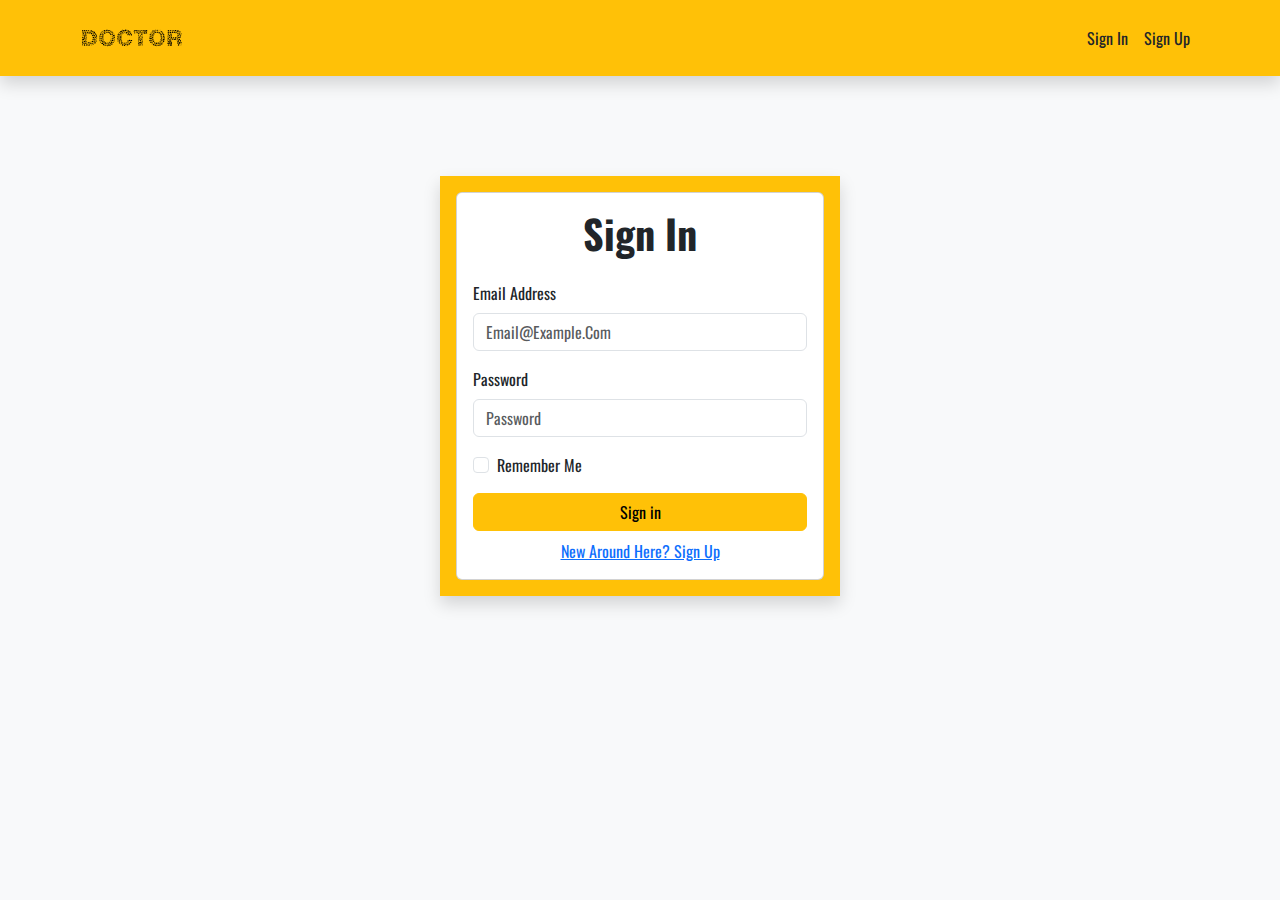
<file: html/login.html>
<!DOCTYPE html>
<html lang="en">
<head>
    <meta charset="UTF-8">
    <meta name="viewport" content="width=device-width, initial-scale=1.0">
    <title>Login Page</title>
    <link rel="icon" href="../image/login_icon_176905.ico">

    <link href="https://cdn.jsdelivr.net/npm/bootstrap@5.3.0/dist/css/bootstrap.min.css" rel="stylesheet">
<link rel="preconnect" href="https://fonts.googleapis.com">
<link rel="preconnect" href="https://fonts.gstatic.com" crossorigin>
<link href="https://fonts.googleapis.com/css2?family=Oswald:wght@200..700&display=swap" rel="stylesheet">
    <link href="../css/login.css" rel="stylesheet">
    <link href="../css/styles.css" rel="stylesheet">
</head>
<body>
<nav class="navbar navbar-expand-lg shadow sticky-top">
  <div class="container d-flex justify-content-around">


    <a class="navbar-brand" href="#"><img src="../image/2730772.svg" style="max-width: 100px;"></a>

    <button class="navbar-toggler" type="button" data-bs-toggle="collapse" data-bs-target="#navbarSupportedContent" aria-controls="navbarSupportedContent" aria-expanded="false" aria-label="Toggle navigation">
      <span class="navbar-toggler-icon"></span>
    </button>

    <div class="collapse navbar-collapse justify-content-end" id="navbarSupportedContent">

      <ul class="navbar-nav mb-2 mb-lg-0">
        <li class="nav-item pr-4">
          <a class="nav-link active text-dark" aria-current="page" href="#">sign in </a>
        </li>
        <li class="nav-item pr-4">
          <a class="nav-link text-dark" href="register.html">sign up</a>
        </li>
      </ul>

    </div>
  </div>
</nav>
<section class="mt-4">
    <div class="container shadow p-3 login-container bg-warning">
        <div class="card">
            <div class="card-body">

                <div id="alertMessage" class="alert alert-dismissible fade show d-none" role="alert">
                    <span id="alertText"></span>
                    <button type="button" class="btn-close" data-bs-dismiss="alert" aria-label="Close"></button>
                </div>

                <h3 class="card-title text-center mb-4">Sign In</h3>
                <form id="loginForm" class="needs-validation" novalidate>
                    <div class="mb-3">
                        <label for="email" class="form-label">Email address</label>
                        <input type="email" class="form-control" id="email" placeholder="email@example.com" required>
                        <div class="invalid-feedback">
                            Please enter a valid email address.
                        </div>
<!--                        <div class="invalid-feedback " id="empty_email">-->
<!--                            Valid email is  required.-->
<!--                        </div>-->

                    </div>
                    <div class="mb-3">
                        <label for="password" class="form-label">Password</label>
                        <input type="password" class="form-control" id="password" placeholder="Password" required>
                        <div class="invalid-feedback">
                            Please enter your password.
                        </div>
<!--                         <div class="invalid-feedback " id="empty_pass">-->
<!--                            Valid password is  required.-->
<!--                        </div>-->
                    </div>
                    <div class="mb-3 form-check">
                        <input type="checkbox" class="form-check-input" id="rememberMe">
                        <label class="form-check-label" for="rememberMe">Remember me</label>
                    </div>
                    <button type="submit" class="btn btn-warning btn-hover w-100" id="signIn">Sign in</button>
                </form>

                <div class="text-center mt-2">
                    <a href="register.html">New around here? Sign up</a>
                </div>
            </div>
        </div>
    </div><!--container-->
</section>

    <script src="https://cdn.jsdelivr.net/npm/@popperjs/core@2.9.3/dist/umd/popper.min.js"></script>
    <script src="https://cdn.jsdelivr.net/npm/bootstrap@5.3.0/dist/js/bootstrap.min.js"></script>
  <script src="../js/login.js"></script>

</body>
</html>
</file>
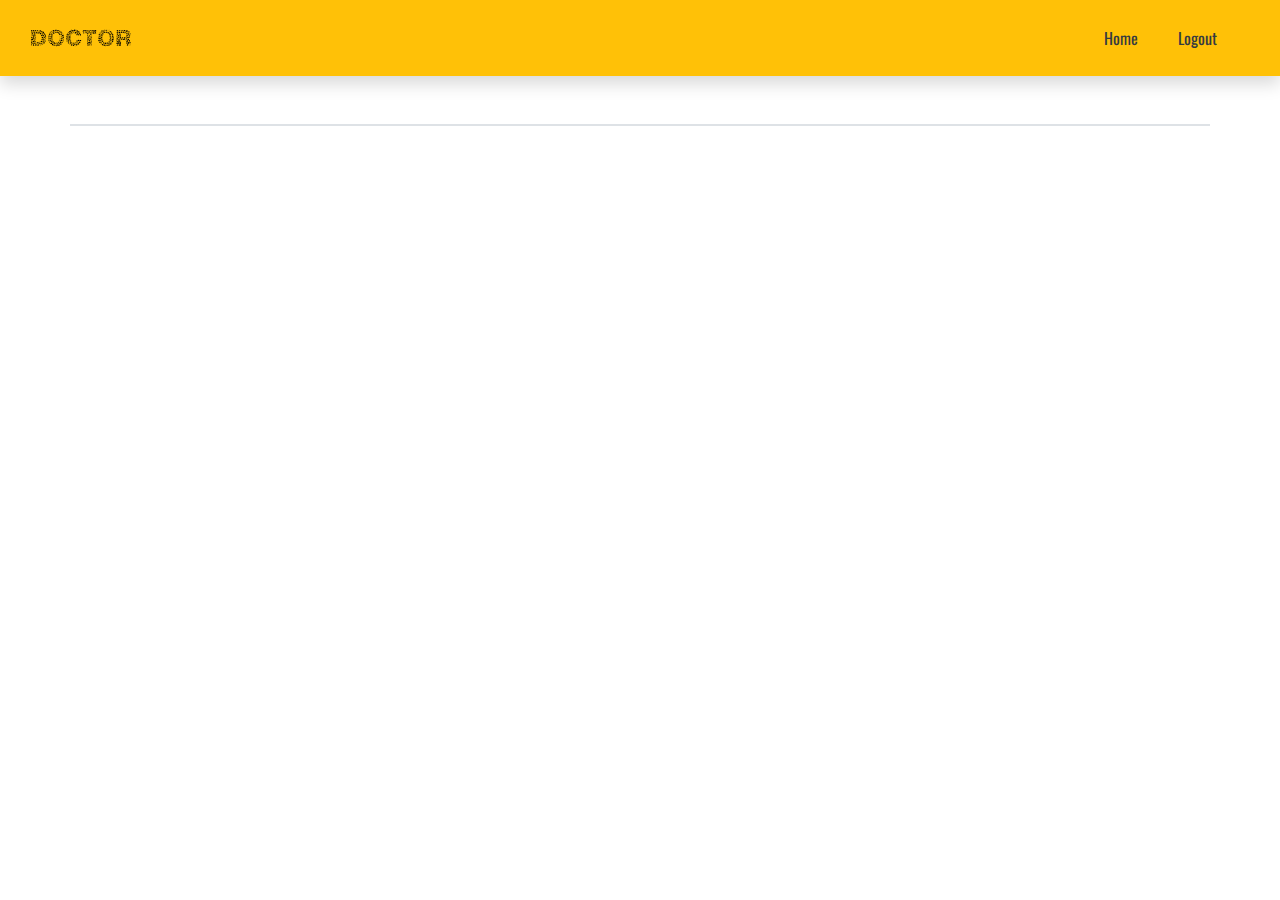
<file: html/overview.html>
<!DOCTYPE html>
<html lang="en">
<head>
    <meta charset="UTF-8">
    <meta name="viewport" content="width=device-width, initial-scale=1.0">
    <title>Doctor Overview</title>
    <link rel="icon" href="../image/reviews.png">

    <link rel="preconnect" href="https://fonts.googleapis.com">
<link rel="preconnect" href="https://fonts.gstatic.com" crossorigin>
<link href="https://fonts.googleapis.com/css2?family=Oswald:wght@200..700&display=swap" rel="stylesheet">
    <link rel="stylesheet" href="../css/font-awesome.min.css">
    <link href="https://stackpath.bootstrapcdn.com/bootstrap/4.5.2/css/bootstrap.min.css" rel="stylesheet">
    <link rel="stylesheet" href="../css/styles.css">
    <link rel="stylesheet" href="../css/overview.css">
</head>
<body>
<nav class="navbar navbar-expand-lg shadow sticky-top">
    <div class="container-fluid d-flex justify-content-around">
        <a class="navbar-brand" href="#"><img src="../image/2730772.svg" style="max-width: 100px;"></a>
        <button class="navbar-toggler" type="button" data-bs-toggle="collapse" data-bs-target="#navbarSupportedContent" aria-controls="navbarSupportedContent" aria-expanded="false" aria-label="Toggle navigation">
            <span class="navbar-toggler-icon"></span>
        </button>
        <div class="collapse navbar-collapse justify-content-end" id="navbarSupportedContent">
            <ul class="navbar-nav mb-2 mb-lg-0">
                <li class="nav-item pr-4">
                    <a class="nav-link active text-dark" aria-current="page" href="#">Home</a>
                </li>
                <li class="nav-item pr-4">
                    <a class="nav-link text-dark" href="index.html">Logout</a>
                </li>
            </ul>
        </div>
    </div>
</nav>

<section class="mt-5">

    <div class="container overflow-hidden">
  <div class="row gx-5 flex-column ">
    <div class="col border shadow " id="doctorInfo">

    </div>
      <span id="span"></span>
    <div class="col " id="reviews">

    </div>
  </div>
</div>


</section>



<div class="modal fade" id="reviewDialog" tabindex="-1" aria-labelledby="reviewDialogLabel" aria-hidden="true">
    <div class="modal-dialog">
        <div class="modal-content">
            <div class="modal-header">
                <h3 class="modal-title" id="reviewDialogLabel">Add Your Review</h3>
                <button type="button" class="btn-close" data-dismiss="modal" aria-label="Close" style="width: 15px;"></button>
            </div>
            <div class="modal-body">
                <form id="reviewForm">
                    <div class="mb-3">
                        <label for="reviewText" class="form-label" ><b>Review</b></label>
                        <textarea class="form-control" id="reviewText" rows="3"></textarea>
                    </div>
                    <div class="mb-3 star">
                        <label for="rating" class="form-label"><b>Rating</b></label>
                        <div id="ratingStars">
                            <span class="fa fa-star" data-value="1"></span>
                            <span class="fa fa-star" data-value="2"></span>
                            <span class="fa fa-star" data-value="3"></span>
                            <span class="fa fa-star" data-value="4"></span>
                            <span class="fa fa-star" data-value="5"></span>
                        </div>
                    </div>
                </form>
            </div>
            <div class="modal-footer">
                <button type="button" class="btn btn-secondary" data-dismiss="modal">Close</button>
                <button type="button" class="btn btn-primary" id="submitReviewButton" disabled data-dismiss="modal">Submit Review</button>
            </div>

 <div id="userReviewCard" class="collapse bg-light">
    <div class="card mb-3">
        <div class="card-body">
            <h5 class="card-title">Your Review</h5>
            <h6>your rating:-</h6>
            <div class="review-stars" ></div>
            <hr />
            <h6>your note:-</h6>
            <p class="card-text"></p>
        </div>
    </div>
</div>

        </div>
    </div>
</div>






<script src="https://code.jquery.com/jquery-3.5.1.slim.min.js"></script>
<script src="https://cdn.jsdelivr.net/npm/@popperjs/core@2.5.4/dist/umd/popper.min.js"></script>
<script src="https://stackpath.bootstrapcdn.com/bootstrap/4.5.2/js/bootstrap.min.js"></script>


<script src="../js/overview.js"></script>
</body>
</html>
</file>
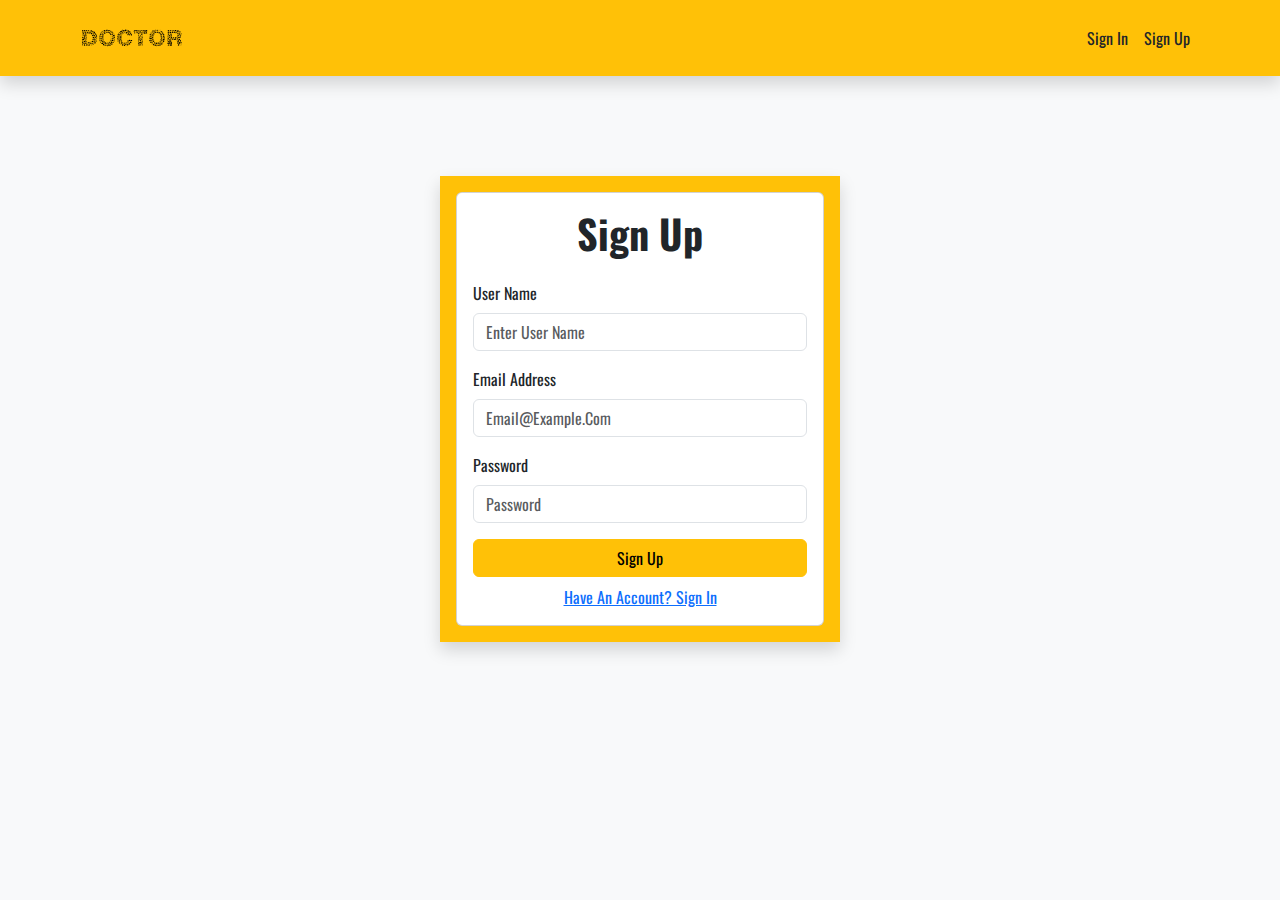
<file: html/register.html>
<!DOCTYPE html>
<html lang="en">
<head>
    <meta charset="UTF-8">
    <meta name="viewport" content="width=device-width, initial-scale=1.0">
    <title>Register Page</title>
    <link rel="icon" href="../image/writer.png">
    <link href="https://cdn.jsdelivr.net/npm/bootstrap@5.3.0/dist/css/bootstrap.min.css" rel="stylesheet">
<link rel="preconnect" href="https://fonts.googleapis.com">
<link rel="preconnect" href="https://fonts.gstatic.com" crossorigin>
<link href="https://fonts.googleapis.com/css2?family=Oswald:wght@200..700&display=swap" rel="stylesheet">
    <link href="../css/register.css" rel="stylesheet">
    <link href="../css/styles.css" rel="stylesheet">
</head>
<body>
<nav class="navbar navbar-expand-lg shadow sticky-top">
  <div class="container d-flex justify-content-around">
    <a class="navbar-brand" href="#"><img src="../image/2730772.svg" style="max-width: 100px;"></a>
    <button class="navbar-toggler" type="button" data-bs-toggle="collapse" data-bs-target="#navbarSupportedContent" aria-controls="navbarSupportedContent" aria-expanded="false" aria-label="Toggle navigation">
      <span class="navbar-toggler-icon"></span>
    </button>
    <div class="collapse navbar-collapse justify-content-end" id="navbarSupportedContent">
      <ul class="navbar-nav mb-2 mb-lg-0">
        <li class="nav-item pr-4">
          <a class="nav-link active text-dark" aria-current="page" href="login.html">Sign In</a>
        </li>
        <li class="nav-item pr-4">
          <a class="nav-link text-dark" href="#">Sign Up</a>
        </li>
      </ul>
    </div>
  </div>
</nav>
<section class="mt-4 mb-5">
    <div class="container shadow p-3 login-container bg-warning">
        <div class="card">
            <div class="card-body">
                <div id="alertMessage" class="alert alert-dismissible fade show d-none" role="alert">
                    <span id="alertText"></span>
                    <button type="button" class="btn-close" data-bs-dismiss="alert" aria-label="Close"></button>
                </div>

                <h3 class="card-title text-center mb-4">Sign Up</h3>
                <form id="registerForm" class="needs-validation" novalidate>
                    <div class="mb-3">
                        <label for="name" class="form-label">User Name</label>
                        <input type="text" class="form-control" id="name" placeholder="Enter user name" required>
                        <div class="invalid-feedback">
                            Please enter a valid name.
                        </div>
                    </div>
                    <div class="mb-3">
                        <label for="email" class="form-label">Email address</label>
                        <input type="email" class="form-control" id="email" placeholder="email@example.com" required>
                        <div class="invalid-feedback">
                            Please enter a valid email address.
                        </div>
                    </div>
                    <div class="mb-3">
                        <label for="password" class="form-label">Password</label>
                        <input type="password" class="form-control" id="password" placeholder="Password" required>
                        <div class="invalid-feedback">
                            Please enter your password.
                        </div>
                    </div>
                    <button type="submit" class="btn btn-warning w-100" id="signup">Sign Up</button>
                </form>
                <div class="text-center mt-2">
                    <a href="login.html">Have an account? Sign In</a>
                </div>
            </div>
        </div>
    </div><!--container-->
</section>
    <script src="https://cdn.jsdelivr.net/npm/@popperjs/core@2.9.3/dist/umd/popper.min.js"></script>
    <script src="https://cdn.jsdelivr.net/npm/bootstrap@5.3.0/dist/js/bootstrap.min.js"></script>
    <script src="../js/register.js"></script>
</body>
</html>
</file>
<file: css/login.css>
body {
            background-color: #f8f9fa;
        }
        .login-container {
            max-width: 400px;
            margin-top: 100px;
        }

.card-body > h3{
    font-size: 40px;
    font-weight: bold;
}
.login-container{
   background-color: #fefefe;
}
.card{
    transition: transform 0.3s, box-shadow 0.3s;
}

.card:hover {
    transform: scale(1.02);
    box-shadow: 0 4px 8px rgba(0,0,0,0.3);
}
</file>
<file: css/styles.css>
*{
    padding: 0;
    margin: 0;
    box-sizing: border-box;
   font-family: "Oswald", sans-serif;
    text-transform: capitalize;
}

 .search select{

     text-transform: capitalize;
     font-size: 18px;

 }


 .navbar{
     background: #ffc107;
 }
 .page-item a{
     background: #737373;
     color: #fefefe;
 }
  .act a{
       background: #ffc107;
  }
select{
    padding:7px 0 ;
}
</file>
<file: css/overview.css>
.card-title{
    font-weight: bold;
}
.modal-content{
    opacity: 0.9;
    background: #ffc107;
}
.info{
    background: #fff1cd;
}
.fa-star {
    font-size: 1.5em;
    color: #a69999;
    cursor: pointer;
}

.fa-star.checked {
    color: #e15a5a;
}
.rev{
    background: #e7e6e4;
}
.modal-header{
    background: #cbc7bb;
}
.modal-footer{
    background: #cbc7bb;
}
.modal-body{
    background: #fdf6df;
}

#doctorInfo {
    transition: transform 0.3s, box-shadow 0.3s;
}

#doctorInfo:hover {
    transform: scale(1.02);
    box-shadow: 0 4px 8px rgba(0,0,0,0.3);
}


hr{
    background:#dcd3d3;
}


.card.rev {
    transition: background-color 0.3s, transform 0.3s;
}

.card.rev:hover {
    background-color: #f8f9fa;
    transform: scale(1.02);
    cursor: pointer;
}

@media (max-width: 767.98px) {
    #doctorInfo, .card.rev {
        transform: none;
    }
}
</file>
<file: css/register.css>
body {
            background-color: #f8f9fa;
        }
        .login-container {
            max-width: 400px;
            margin-top: 100px;
        }

.card-body > h3{
    font-size: 40px;
    font-weight: bold;
}
.login-container{
   background-color: #fefefe;
}
.card{
    transition: transform 0.3s, box-shadow 0.3s;
}

.card:hover {
    transform: scale(1.02);
    box-shadow: 0 4px 8px rgba(0,0,0,0.3);
}
</file>
